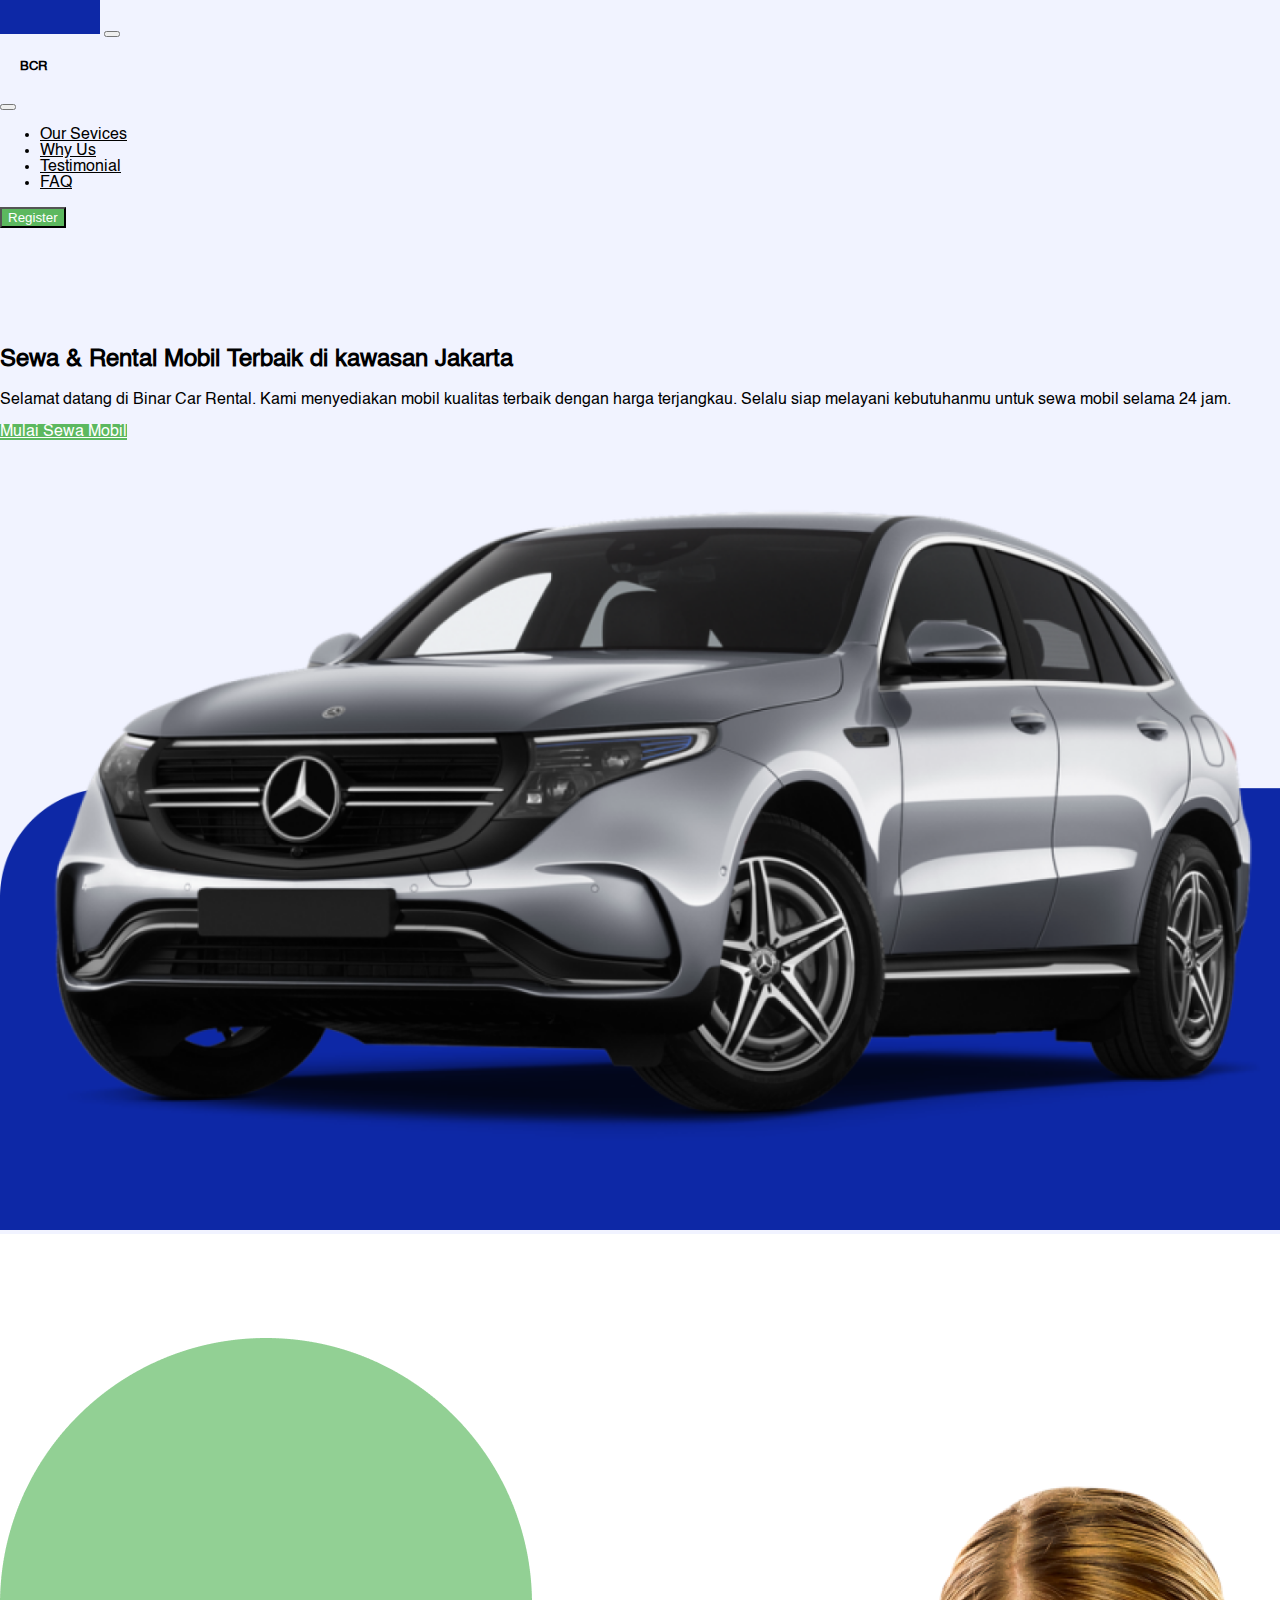
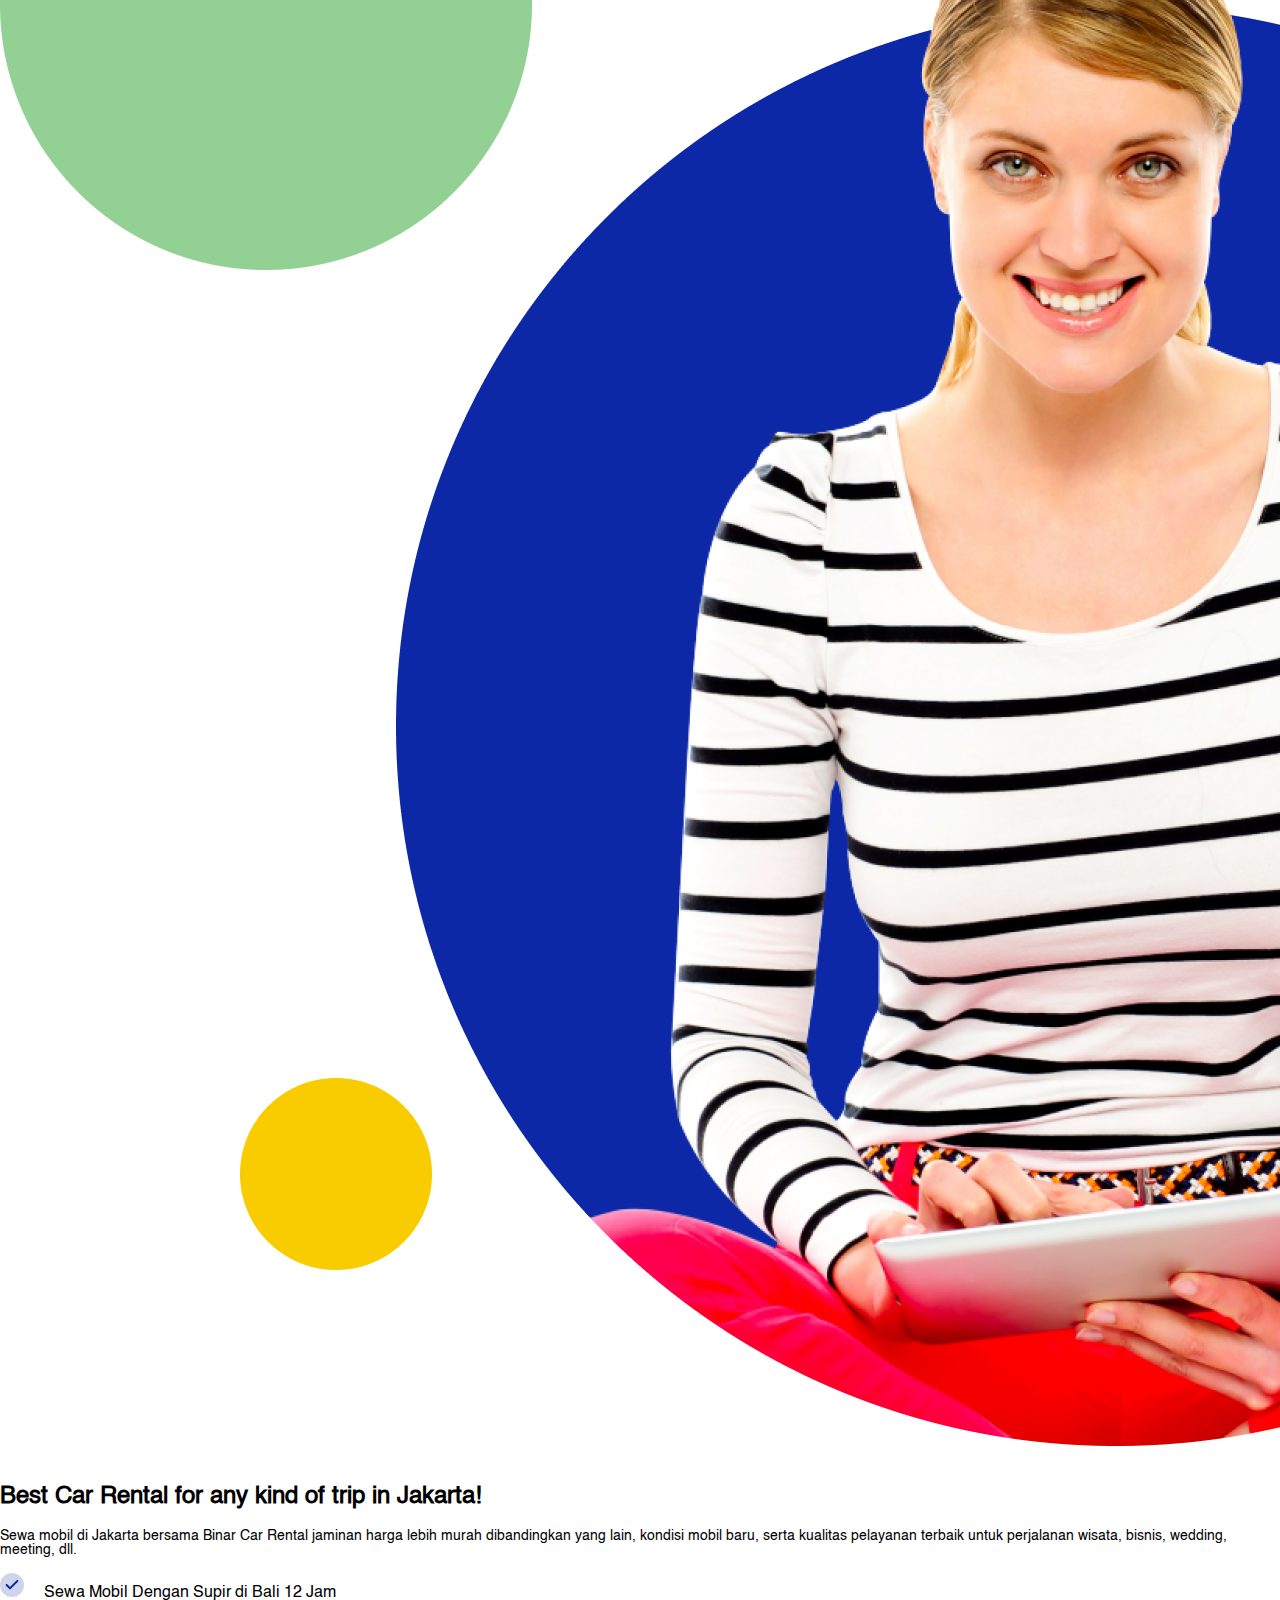
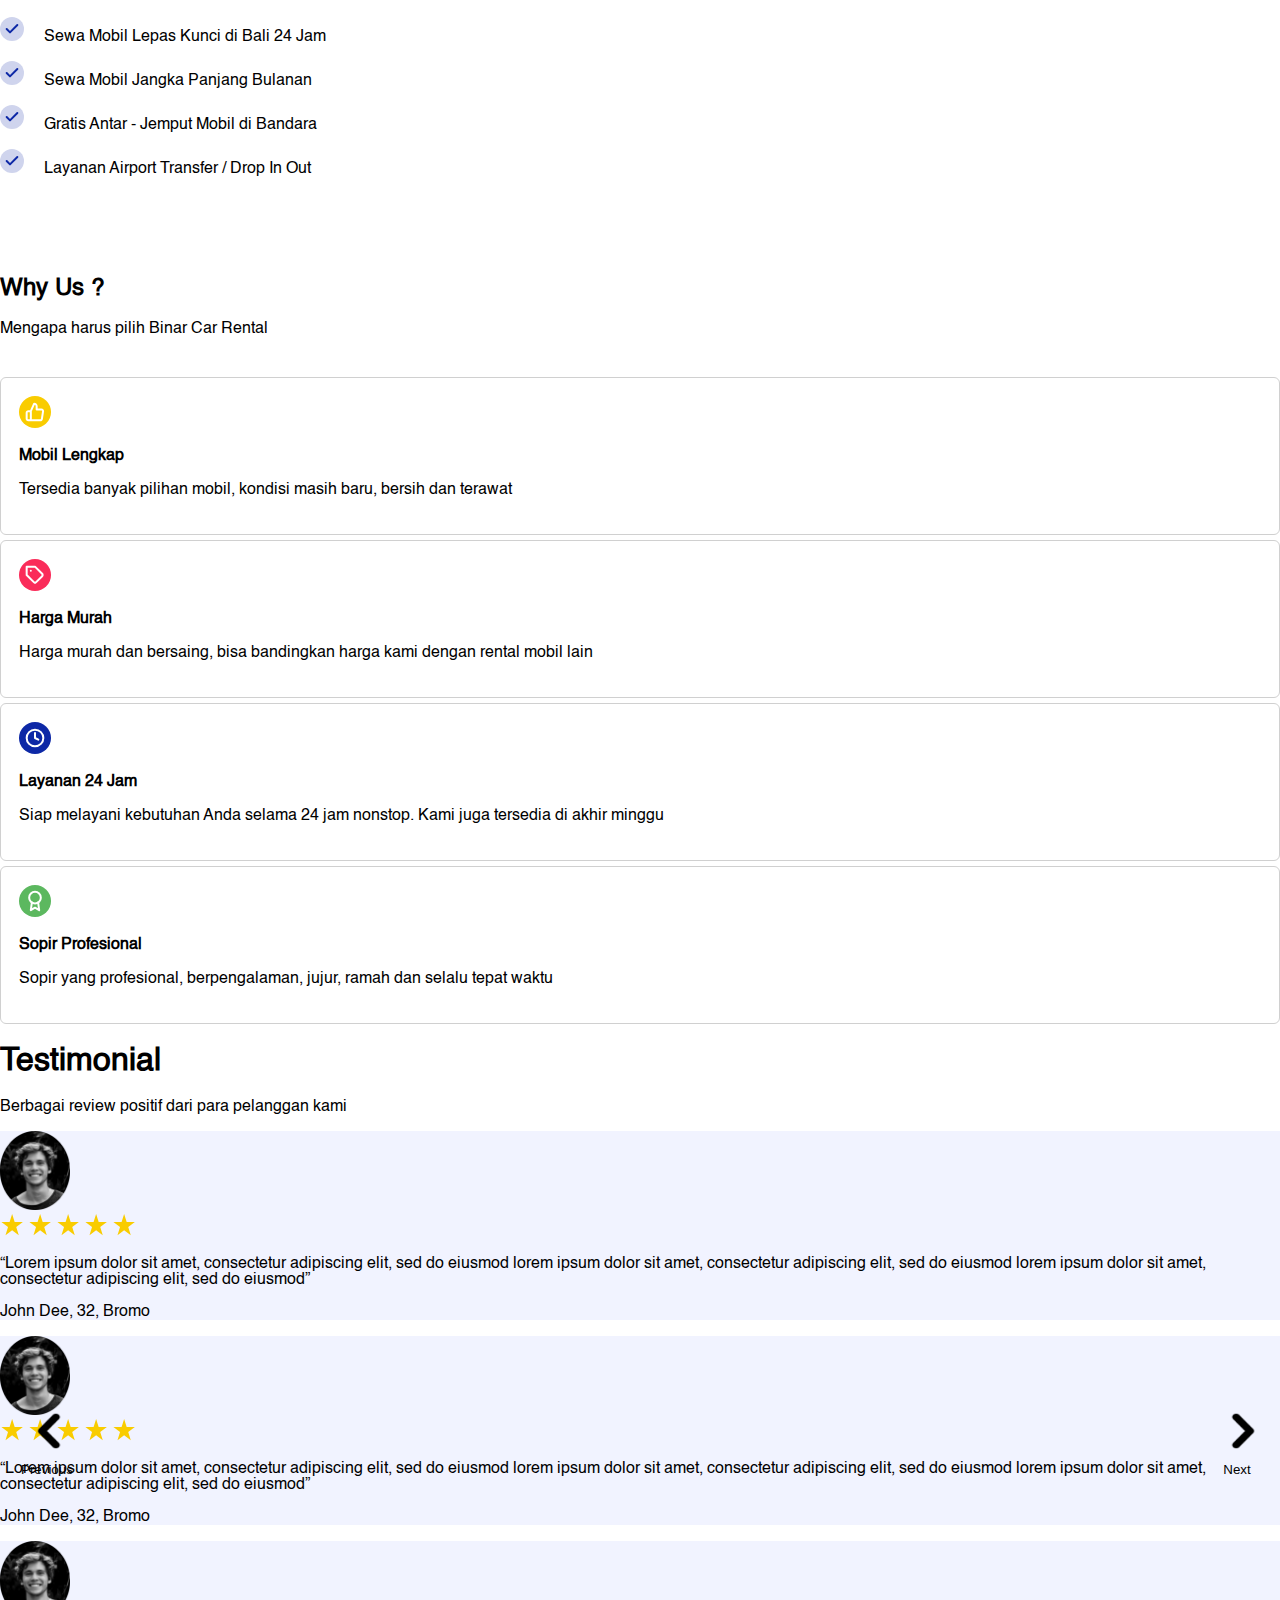
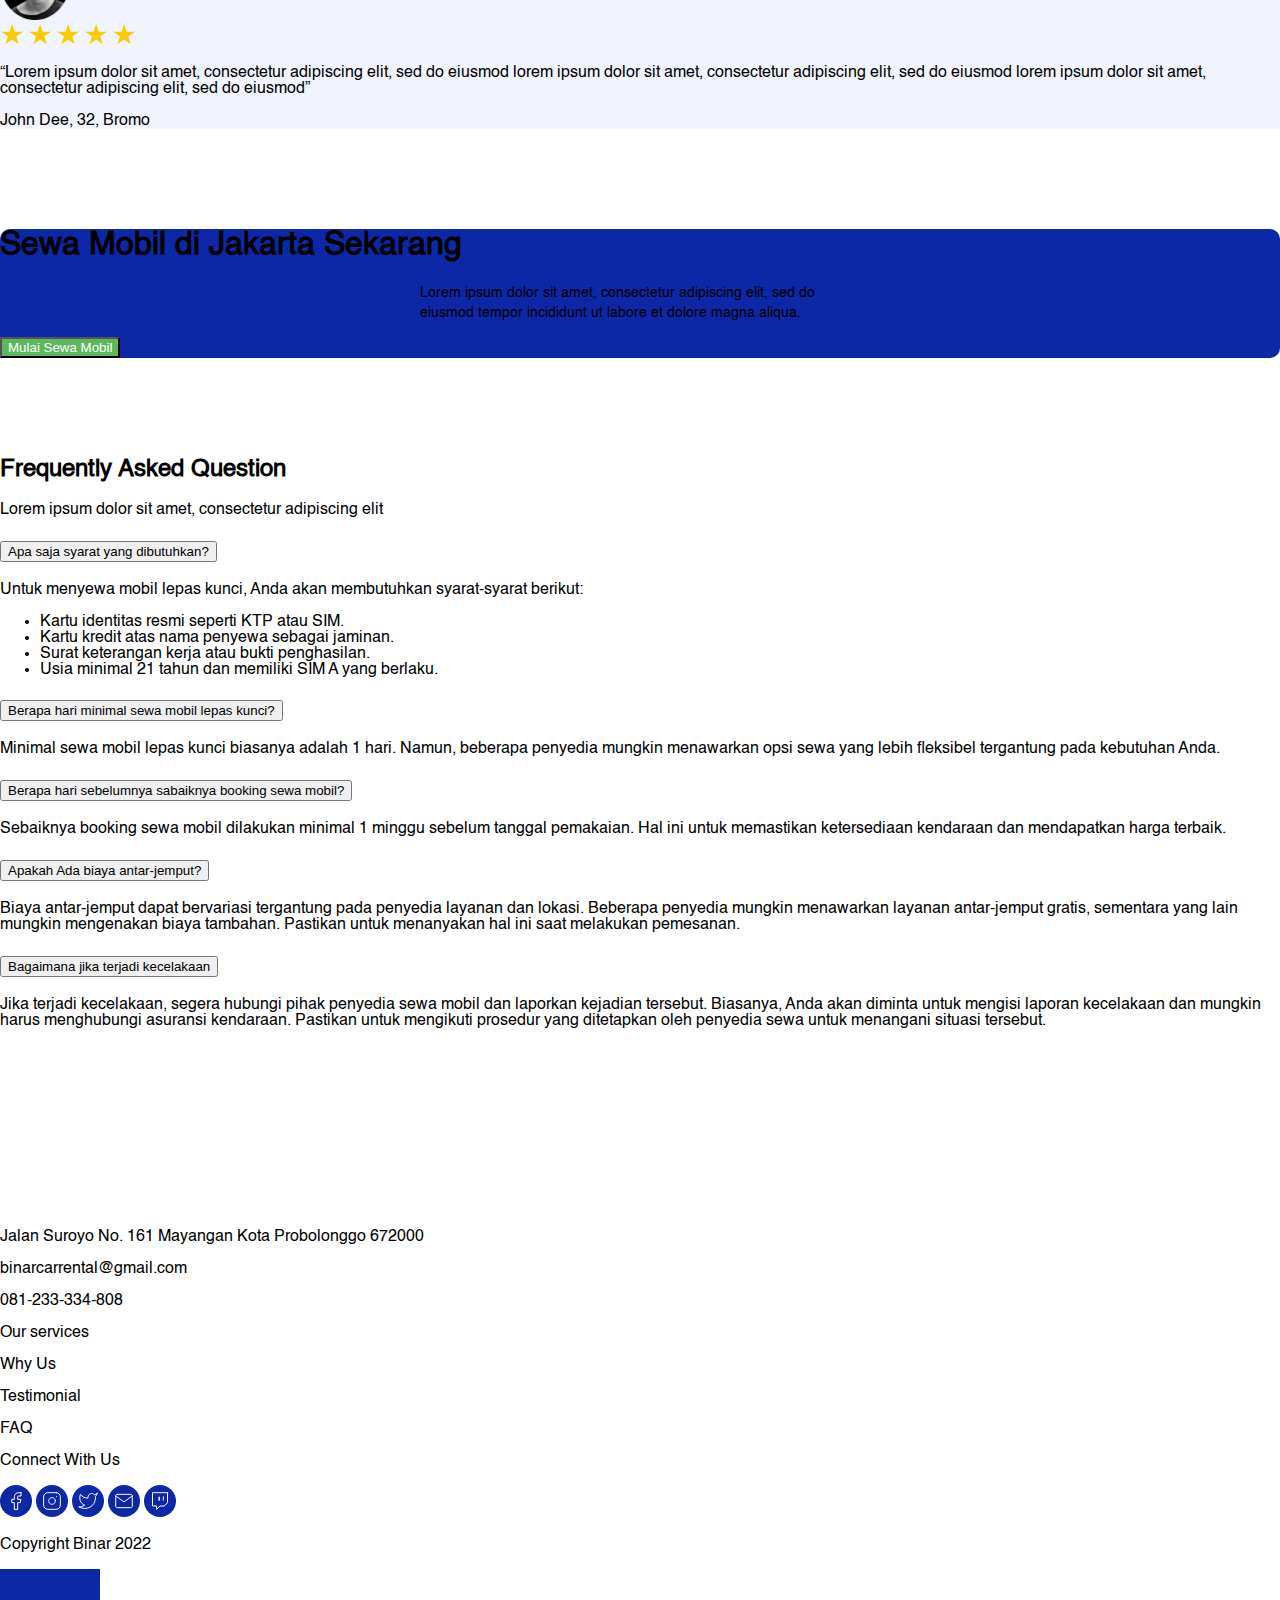
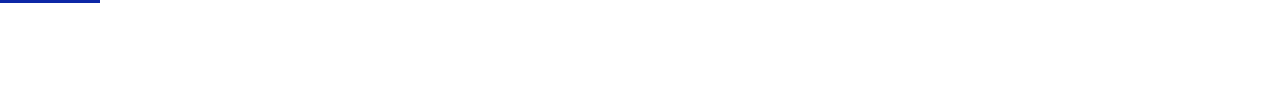
<file: public/index.html>
<!DOCTYPE html>
<html lang="en">
  <head>
    <meta charset="UTF-8" />
    <meta http-equiv="X-UA-Compatible" content="IE=edge" />
    <meta name="viewport" content="width=device-width, initial-scale=1.0" />
    <title>BCR - Binar Car Rental</title>
    <link
      href="https://cdn.jsdelivr.net/npm/bootstrap@5.3.0-alpha1/dist/css/bootstrap.min.css"
      rel="stylesheet"
      integrity="sha384-GLhlTQ8iRABdZLl6O3oVMWSktQOp6b7In1Zl3/Jr59b6EGGoI1aFkw7cmDA6j6gD"
      crossorigin="anonymous"
    />
    <link rel="stylesheet" href="css/style.css" />
  </head>

  <body>
    <main>
      <!-- Heading Section -->
      <nav class="navbar navbar-expand-lg bg-transparent">
        <div class="container">
          <a href="index.html"
            ><img
              class="navbar-brand"
              src="images/logo.png"
              alt=""
              style="width: 100px; height: 34px"
          /></a>
          <button
            class="btn btn-white navbar-toggler"
            type="button"
            data-bs-toggle="offcanvas"
            data-bs-target="#offcanvasRight"
            aria-controls="offcanvasRight"
          >
            <span class="navbar-toggler-icon"></span>
          </button>
          <div
            class="offcanvas offcanvas-end"
            tabindex="-1"
            id="offcanvasRight"
            aria-labelledby="offcanvasRightLabel"
          >
            <div class="offcanvas-header">
              <h5
                class="offcanvas-title fw-bold"
                style="margin-left: 20px"
                id="offcanvasRightLabel"
              >
                BCR
              </h5>
              <button
                type="button"
                class="btn-close"
                data-bs-dismiss="offcanvas"
                aria-label="Close"
              ></button>
            </div>
            <div class="offcanvas-body justify-content-end">
              <ul class="navbar-nav mr-2 mb-lg-0">
                <li class="nav-item mx-3 my-1">
                  <a class="nav-link" href="#ourservices">Our Sevices</a>
                </li>
                <li class="nav-item mx-3 my-1">
                  <a class="nav-link ml" href="#whyus">Why Us</a>
                </li>
                <li class="nav-item mx-3 my-1">
                  <a class="nav-link" href="#testimonial">Testimonial</a>
                </li>
                <li class="nav-item mx-3 my-1">
                  <a class="nav-link" href="#faq">FAQ</a>
                </li>
              </ul>
              <button class="btn btn-register mx-3 my-1">Register</button>
            </div>
          </div>
        </div>
      </nav>
      <!-- Main Section -->
      <section class="mobil">
        <div class="container-xxl">
          <div class="row">
            <div
              class="col-lg-5 mx-lg-5 col-xl-5 col-xxl-5 mx-md-0"
              style="padding-top: 100px"
            >
              <h2 class="fw-bold" style="padding-right: 10px">
                Sewa & Rental Mobil Terbaik di kawasan Jakarta
              </h2>
              <p style="padding-right: 40px">
                Selamat datang di Binar Car Rental. Kami menyediakan mobil
                kualitas terbaik dengan harga terjangkau. Selalu siap melayani
                kebutuhanmu untuk sewa mobil selama 24 jam.
              </p>
              <a href="/cars" class="btn btn-main">Mulai Sewa Mobil</a>
            </div>
            <div
              class="col-lg-5 col-xl-6 col-xxl-6 mt-lg-3"
              style="padding-top: 50px"
            >
              <img class="" width="100%" src="images/img_car.png" alt="" />
            </div>
          </div>
        </div>
      </section>
    </main>

    <!-- Our Service Section -->
    <section class="content" id="ourservice">
      <div class="container">
        <div class="row">
          <div class="col-lg-6">
            <img
              class="d-block mx-lg-auto img-fluid w-100"
              src="images/img_service.png"
              alt=""
            />
          </div>
          <div class="col-lg-6" style="padding-top: 15px">
            <h2 class="fw-bold fs-4" style="padding-right: 200px">
              Best Car Rental for any kind of trip in Jakarta!
            </h2>
            <p style="font-size: 14px; padding-right: 30px">
              Sewa mobil di Jakarta bersama Binar Car Rental jaminan harga lebih
              murah dibandingkan yang lain, kondisi mobil baru, serta kualitas
              pelayanan terbaik untuk perjalanan wisata, bisnis, wedding,
              meeting, dll.
            </p>
            <div class="list-check">
              <p>
                <img
                  src="images/Group_53.svg"
                  style="margin-right: 16px"
                  alt=" "
                />
                Sewa Mobil Dengan Supir di Bali 12 Jam
              </p>
            </div>
            <div class="list-check">
              <p>
                <img
                  src="images/Group_53.svg"
                  style="margin-right: 16px"
                  alt=" "
                />
                Sewa Mobil Lepas Kunci di Bali 24 Jam
              </p>
            </div>
            <div class="list-check">
              <p>
                <img
                  src="images/Group_53.svg"
                  style="margin-right: 16px"
                  alt=" "
                />
                Sewa Mobil Jangka Panjang Bulanan
              </p>
            </div>
            <div class="list-check">
              <p>
                <img
                  src="images/Group_53.svg"
                  style="margin-right: 16px"
                  alt=" "
                />
                Gratis Antar - Jemput Mobil di Bandara
              </p>
            </div>
            <div class="list-check">
              <p>
                <img
                  src="images/Group_53.svg"
                  style="margin-right: 16px"
                  alt=" "
                />
                Layanan Airport Transfer / Drop In Out
              </p>
            </div>
          </div>
        </div>
      </div>
    </section>

    <!-- Why Us Section -->
    <section class="why" id="whyus">
      <div class="container">
        <div class="row">
          <h2 class="fw-bold">Why Us ?</h2>
          <p style="margin-top: 16px">Mengapa harus pilih Binar Car Rental</p>
        </div>
        <div class="row" style="margin-top: 40px">
          <div class="col-lg-3">
            <div class="card-why">
              <img src="images/icon_complete.svg " alt=" " />
              <h2 style="font-size: 16px; margin-top: 16px">Mobil Lengkap</h2>
              <p style="line-height: 20px">
                Tersedia banyak pilihan mobil, kondisi masih baru, bersih dan
                terawat
              </p>
            </div>
          </div>
          <div class="col-lg-3">
            <div class="card-why">
              <img src="images/icon_price.svg " alt=" " />
              <h2 style="font-size: 16px; margin-top: 16px">Harga Murah</h2>
              <p class="fs-6" style="line-height: 20px">
                Harga murah dan bersaing, bisa bandingkan harga kami dengan
                rental mobil lain
              </p>
            </div>
          </div>
          <div class="col-lg-3">
            <div class="card-why">
              <img src="images/icon_24hrs.svg " alt=" " />
              <h2 style="font-size: 16px; margin-top: 16px">Layanan 24 Jam</h2>
              <p style="line-height: 20px">
                Siap melayani kebutuhan Anda selama 24 jam nonstop. Kami juga
                tersedia di akhir minggu
              </p>
            </div>
          </div>
          <div class="col-lg-3">
            <div class="card-why">
              <img src="images/icon_professional.svg " alt=" " />
              <h2 style="font-size: 16px; margin-top: 16px">
                Sopir Profesional
              </h2>
              <p style="line-height: 20px">
                Sopir yang profesional, berpengalaman, jujur, ramah dan selalu
                tepat waktu
              </p>
            </div>
          </div>
        </div>
      </div>
    </section>

    <!-- Testimonial Section Carousel -->
    <section class="container" id="testimonial">
      <div>
        <div class="col-12 text-center py-5 mt-5">
          <h1 class="fs-1 fw-bold text-body-emphasis lh-1 mb-4">Testimonial</h1>
          <p class="fs-6 text-black fw-normal">
            Berbagai review positif dari para pelanggan kami
          </p>
        </div>
        <div id="carouselExample" class="carousel slide">
          <div class="carousel-inner">
            <div class="carousel-item active">
              <div class="testimonial-section py-5 rounded-4 col-12 mx-auto">
                <div
                  class="testimonial-inner-controls row d-flex align-items-center justify-content-center"
                >
                  <div class="col-md-12 col-lg-1 text-center mb-3 mb-lg-0">
                    <div class="testimonial-profile">
                      <div class="profile-image mx-auto">
                        <img
                          src="./images/img_photo.png"
                          alt="User Photo"
                          class="img-fluid"
                          style="max-width: 70px"
                        />
                      </div>
                    </div>
                  </div>
                  <div class="col-md-12 col-lg-6">
                    <div class="testimonial-content px-4">
                      <div class="d-flex mb-3">
                        <img
                          class="rating-stars"
                          src="./images/star.svg"
                          alt="Rating Stars"
                          width="24px"
                        />
                        <img
                          class="rating-stars"
                          src="./images/star.svg"
                          alt="Rating Stars"
                          width="24px"
                        />
                        <img
                          class="rating-stars"
                          src="./images/star.svg"
                          alt="Rating Stars"
                          width="24px"
                        />
                        <img
                          class="rating-stars"
                          src="./images/star.svg"
                          alt="Rating Stars"
                          width="24px"
                        />
                        <img
                          class="rating-stars"
                          src="./images/star.svg"
                          alt="Rating Stars"
                          width="24px"
                        />
                      </div>
                      <p>
                        “Lorem ipsum dolor sit amet, consectetur adipiscing
                        elit, sed do eiusmod lorem ipsum dolor sit amet,
                        consectetur adipiscing elit, sed do eiusmod lorem ipsum
                        dolor sit amet, consectetur adipiscing elit, sed do
                        eiusmod”
                      </p>
                      <p class="user-bio fw-semibold">John Dee, 32, Bromo</p>
                    </div>
                  </div>
                </div>
              </div>
            </div>
            <div class="carousel-item">
              <div class="testimonial-section py-5 rounded-4 col-12 mx-auto">
                <div
                  class="row d-flex align-items-center justify-content-center"
                >
                  <div class="col-md-12 col-lg-1 text-center mb-3 mb-lg-0">
                    <div class="testimonial-profile">
                      <div class="profile-image mx-auto">
                        <img
                          src="./images/img_photo.png"
                          alt="User Photo"
                          class="img-fluid"
                          style="max-width: 70px"
                        />
                      </div>
                    </div>
                  </div>
                  <div class="col-md-12 col-lg-6">
                    <div class="testimonial-content px-4">
                      <div class="d-flex mb-3">
                        <img
                          class="rating-stars"
                          src="./images/star.svg"
                          alt="Rating Stars"
                          width="24px"
                        />
                        <img
                          class="rating-stars"
                          src="./images/star.svg"
                          alt="Rating Stars"
                          width="24px"
                        />
                        <img
                          class="rating-stars"
                          src="./images/star.svg"
                          alt="Rating Stars"
                          width="24px"
                        />
                        <img
                          class="rating-stars"
                          src="./images/star.svg"
                          alt="Rating Stars"
                          width="24px"
                        />
                        <img
                          class="rating-stars"
                          src="./images/star.svg"
                          alt="Rating Stars"
                          width="24px"
                        />
                      </div>
                      <p>
                        “Lorem ipsum dolor sit amet, consectetur adipiscing
                        elit, sed do eiusmod lorem ipsum dolor sit amet,
                        consectetur adipiscing elit, sed do eiusmod lorem ipsum
                        dolor sit amet, consectetur adipiscing elit, sed do
                        eiusmod”
                      </p>
                      <p class="user-bio fw-semibold">John Dee, 32, Bromo</p>
                    </div>
                  </div>
                </div>
              </div>
            </div>
            <div class="carousel-item">
              <div class="testimonial-section py-5 rounded-4 col-12 mx-auto">
                <div
                  class="row d-flex align-items-center justify-content-center"
                >
                  <div class="col-md-12 col-lg-1 text-center mb-3 mb-lg-0">
                    <div class="testimonial-profile">
                      <div class="profile-image mx-auto">
                        <img
                          src="./images/img_photo.png"
                          alt="User Photo"
                          class="img-fluid"
                          style="max-width: 70px"
                        />
                      </div>
                    </div>
                  </div>
                  <div class="col-md-12 col-lg-6">
                    <div class="testimonial-content px-4">
                      <div class="d-flex mb-3">
                        <img
                          class="rating-stars"
                          src="./images/star.svg"
                          alt="Rating Stars"
                          width="24px"
                        />
                        <img
                          class="rating-stars"
                          src="./images/star.svg"
                          alt="Rating Stars"
                          width="24px"
                        />
                        <img
                          class="rating-stars"
                          src="./images/star.svg"
                          alt="Rating Stars"
                          width="24px"
                        />
                        <img
                          class="rating-stars"
                          src="./images/star.svg"
                          alt="Rating Stars"
                          width="24px"
                        />
                        <img
                          class="rating-stars"
                          src="./images/star.svg"
                          alt="Rating Stars"
                          width="24px"
                        />
                      </div>
                      <p>
                        “Lorem ipsum dolor sit amet, consectetur adipiscing
                        elit, sed do eiusmod lorem ipsum dolor sit amet,
                        consectetur adipiscing elit, sed do eiusmod lorem ipsum
                        dolor sit amet, consectetur adipiscing elit, sed do
                        eiusmod”
                      </p>
                      <p class="user-bio fw-semibold">John Dee, 32, Bromo</p>
                    </div>
                  </div>
                </div>
              </div>
            </div>
          </div>

          <!-- Carousel Control -->
          <div class="carousel-controls">
            <button
              class="carousel-control-prev"
              type="button"
              data-bs-target="#carouselExample"
              data-bs-slide="prev"
            >
              <img
                src="./images/fi_chevron-left.png"
                alt="Previous"
                class="carousel-control-prev-icon"
                aria-hidden="true"
              />
              <span class="visually-hidden">Previous</span>
            </button>

            <button
              class="carousel-control-next"
              type="button"
              data-bs-target="#carouselExample"
              data-bs-slide="next"
            >
              <img
                src="./images/fi_chevron-right.png"
                alt="Next"
                class="carousel-control-next-icon"
                aria-hidden="true"
              />
              <span class="visually-hidden">Next</span>
            </button>
          </div>
        </div>
      </div>
    </section>

    <!-- Sewa Mobil -->

    <section class="sewa">
      <div class="container">
        <div class="row">
          <div class="col-lg-12 text-lg-center text-center py-5">
            <h1 class="text-white fw-bold">Sewa Mobil di Jakarta Sekarang</h1>
            <p class="text-white pt-2">
              Lorem ipsum dolor sit amet, consectetur adipiscing elit, sed do
              eiusmod tempor incididunt ut labore et dolore magna aliqua.
            </p>
            <button class="btn btn-main mt-4">Mulai Sewa Mobil</button>
          </div>
        </div>
      </div>
    </section>

    <!-- Frequently Asked Question -->
    <section class="faq" id="faq">
      <div class="container">
        <div class="row">
          <div class="col-lg-5 title-faq">
            <h2 class="fw-bold">Frequently Asked Question</h2>
            <p>Lorem ipsum dolor sit amet, consectetur adipiscing elit</p>
          </div>
          <div class="col-lg-7">
            <div class="accordion" id="accordionExample">
              <div class="accordion-item">
                <h2 class="accordion-header" id="headingOne">
                  <button
                    class="accordion-button"
                    type="button"
                    data-bs-toggle="collapse"
                    data-bs-target="#collapseOne"
                    aria-expanded="true"
                    aria-controls="collapseOne"
                  >
                    Apa saja syarat yang dibutuhkan?
                  </button>
                </h2>
                <div
                  id="collapseOne"
                  class="accordion-collapse collapse show"
                  aria-labelledby="headingOne"
                  data-bs-parent="#accordionExample"
                >
                  <div class="accordion-body">
                    Untuk menyewa mobil lepas kunci, Anda akan membutuhkan
                    syarat-syarat berikut:
                    <ul>
                      <li>Kartu identitas resmi seperti KTP atau SIM.</li>
                      <li>Kartu kredit atas nama penyewa sebagai jaminan.</li>
                      <li>Surat keterangan kerja atau bukti penghasilan.</li>
                      <li>
                        Usia minimal 21 tahun dan memiliki SIM A yang berlaku.
                      </li>
                    </ul>
                  </div>
                </div>
              </div>
              <div class="accordion-item mt-3">
                <h2 class="accordion-header" id="headingTwo">
                  <button
                    class="accordion-button collapsed"
                    type="button"
                    data-bs-toggle="collapse"
                    data-bs-target="#collapseTwo"
                    aria-expanded="false"
                    aria-controls="collapseTwo"
                  >
                    Berapa hari minimal sewa mobil lepas kunci?
                  </button>
                </h2>
                <div
                  id="collapseTwo"
                  class="accordion-collapse collapse"
                  aria-labelledby="headingTwo"
                  data-bs-parent="#accordionExample"
                >
                  <div class="accordion-body">
                    Minimal sewa mobil lepas kunci biasanya adalah 1 hari.
                    Namun, beberapa penyedia mungkin menawarkan opsi sewa yang
                    lebih fleksibel tergantung pada kebutuhan Anda.
                  </div>
                </div>
              </div>
              <div class="accordion-item mt-3">
                <h2 class="accordion-header" id="headingThree">
                  <button
                    class="accordion-button collapsed"
                    type="button"
                    data-bs-toggle="collapse"
                    data-bs-target="#collapseThree"
                    aria-expanded="false"
                    aria-controls="collapseThree"
                  >
                    Berapa hari sebelumnya sabaiknya booking sewa mobil?
                  </button>
                </h2>
                <div
                  id="collapseThree"
                  class="accordion-collapse collapse"
                  aria-labelledby="headingThree"
                  data-bs-parent="#accordionExample"
                >
                  <div class="accordion-body">
                    Sebaiknya booking sewa mobil dilakukan minimal 1 minggu
                    sebelum tanggal pemakaian. Hal ini untuk memastikan
                    ketersediaan kendaraan dan mendapatkan harga terbaik.
                  </div>
                </div>
              </div>
              <div class="accordion-item mt-3">
                <h2 class="accordion-header" id="headingThree">
                  <button
                    class="accordion-button collapsed"
                    type="button"
                    data-bs-toggle="collapse"
                    data-bs-target="#collapseFour"
                    aria-expanded="false"
                    aria-controls="collapseFour"
                  >
                    Apakah Ada biaya antar-jemput?
                  </button>
                </h2>
                <div
                  id="collapseFour"
                  class="accordion-collapse collapse"
                  aria-labelledby="headingFour"
                  data-bs-parent="#accordionExample"
                >
                  <div class="accordion-body">
                    Biaya antar-jemput dapat bervariasi tergantung pada penyedia
                    layanan dan lokasi. Beberapa penyedia mungkin menawarkan
                    layanan antar-jemput gratis, sementara yang lain mungkin
                    mengenakan biaya tambahan. Pastikan untuk menanyakan hal ini
                    saat melakukan pemesanan.
                  </div>
                </div>
              </div>
              <div class="accordion-item mt-3">
                <h2 class="accordion-header" id="headingFive">
                  <button
                    class="accordion-button collapsed"
                    type="button"
                    data-bs-toggle="collapse"
                    data-bs-target="#collapseFive"
                    aria-expanded="false"
                    aria-controls="collapseFive"
                  >
                    Bagaimana jika terjadi kecelakaan
                  </button>
                </h2>
                <div
                  id="collapseFive"
                  class="accordion-collapse collapse"
                  aria-labelledby="headingFive"
                  data-bs-parent="#accordionExample"
                >
                  <div class="accordion-body">
                    Jika terjadi kecelakaan, segera hubungi pihak penyedia sewa
                    mobil dan laporkan kejadian tersebut. Biasanya, Anda akan
                    diminta untuk mengisi laporan kecelakaan dan mungkin harus
                    menghubungi asuransi kendaraan. Pastikan untuk mengikuti
                    prosedur yang ditetapkan oleh penyedia sewa untuk menangani
                    situasi tersebut.
                  </div>
                </div>
              </div>
            </div>
          </div>
        </div>
      </div>
    </section>

    <!-- Footer -->
    <footer>
      <div class="container">
        <div class="row">
          <div class="col-md-3 mx-auto">
            <p class="fw-light">
              Jalan Suroyo No. 161 Mayangan Kota Probolonggo 672000
            </p>
            <p class="fw-light">binarcarrental@gmail.com</p>
            <p>081-233-334-808</p>
          </div>
          <div class="col-md-3 mx-auto">
            <p>Our services</p>
            <p>Why Us</p>
            <p>Testimonial</p>
            <p>FAQ</p>
          </div>
          <div class="col-md-3 mx-auto">
            <p class="fw-light">Connect With Us</p>
            <p>
              <img class="mx-1" src="images/icon_facebook.svg" alt="" />
              <img class="mx-1" src="images/icon_instagram.svg" alt="" />
              <img class="mx-1" src="images/icon_twitter.svg" alt="" />
              <img class="mx-1" src="images/icon_mail.svg" alt="" />
              <img class="mx-1" src="images/icon_twitch.svg" alt="" />
            </p>
          </div>
          <div class="col-md-3 mx-auto">
            <p>Copyright Binar 2022</p>
            <img src="images/logo.png" alt="" width="100px" />
          </div>
        </div>
      </div>
    </footer>
    <!-- Script -->
    <!-- Bootstrap -->
    <script
      src="https://cdn.jsdelivr.net/npm/@popperjs/core@2.11.6/dist/umd/popper.min.js "
      integrity="sha384-oBqDVmMz9ATKxIep9tiCxS/Z9fNfEXiDAYTujMAeBAsjFuCZSmKbSSUnQlmh/jp3 "
      crossorigin="anonymous "
    ></script>
    <script
      src="https://cdn.jsdelivr.net/npm/bootstrap@5.3.0-alpha1/dist/js/bootstrap.min.js "
      integrity="sha384-mQ93GR66B00ZXjt0YO5KlohRA5SY2XofN4zfuZxLkoj1gXtW8ANNCe9d5Y3eG5eD "
      crossorigin="anonymous "
    ></script>
  </body>
</html>
</file>
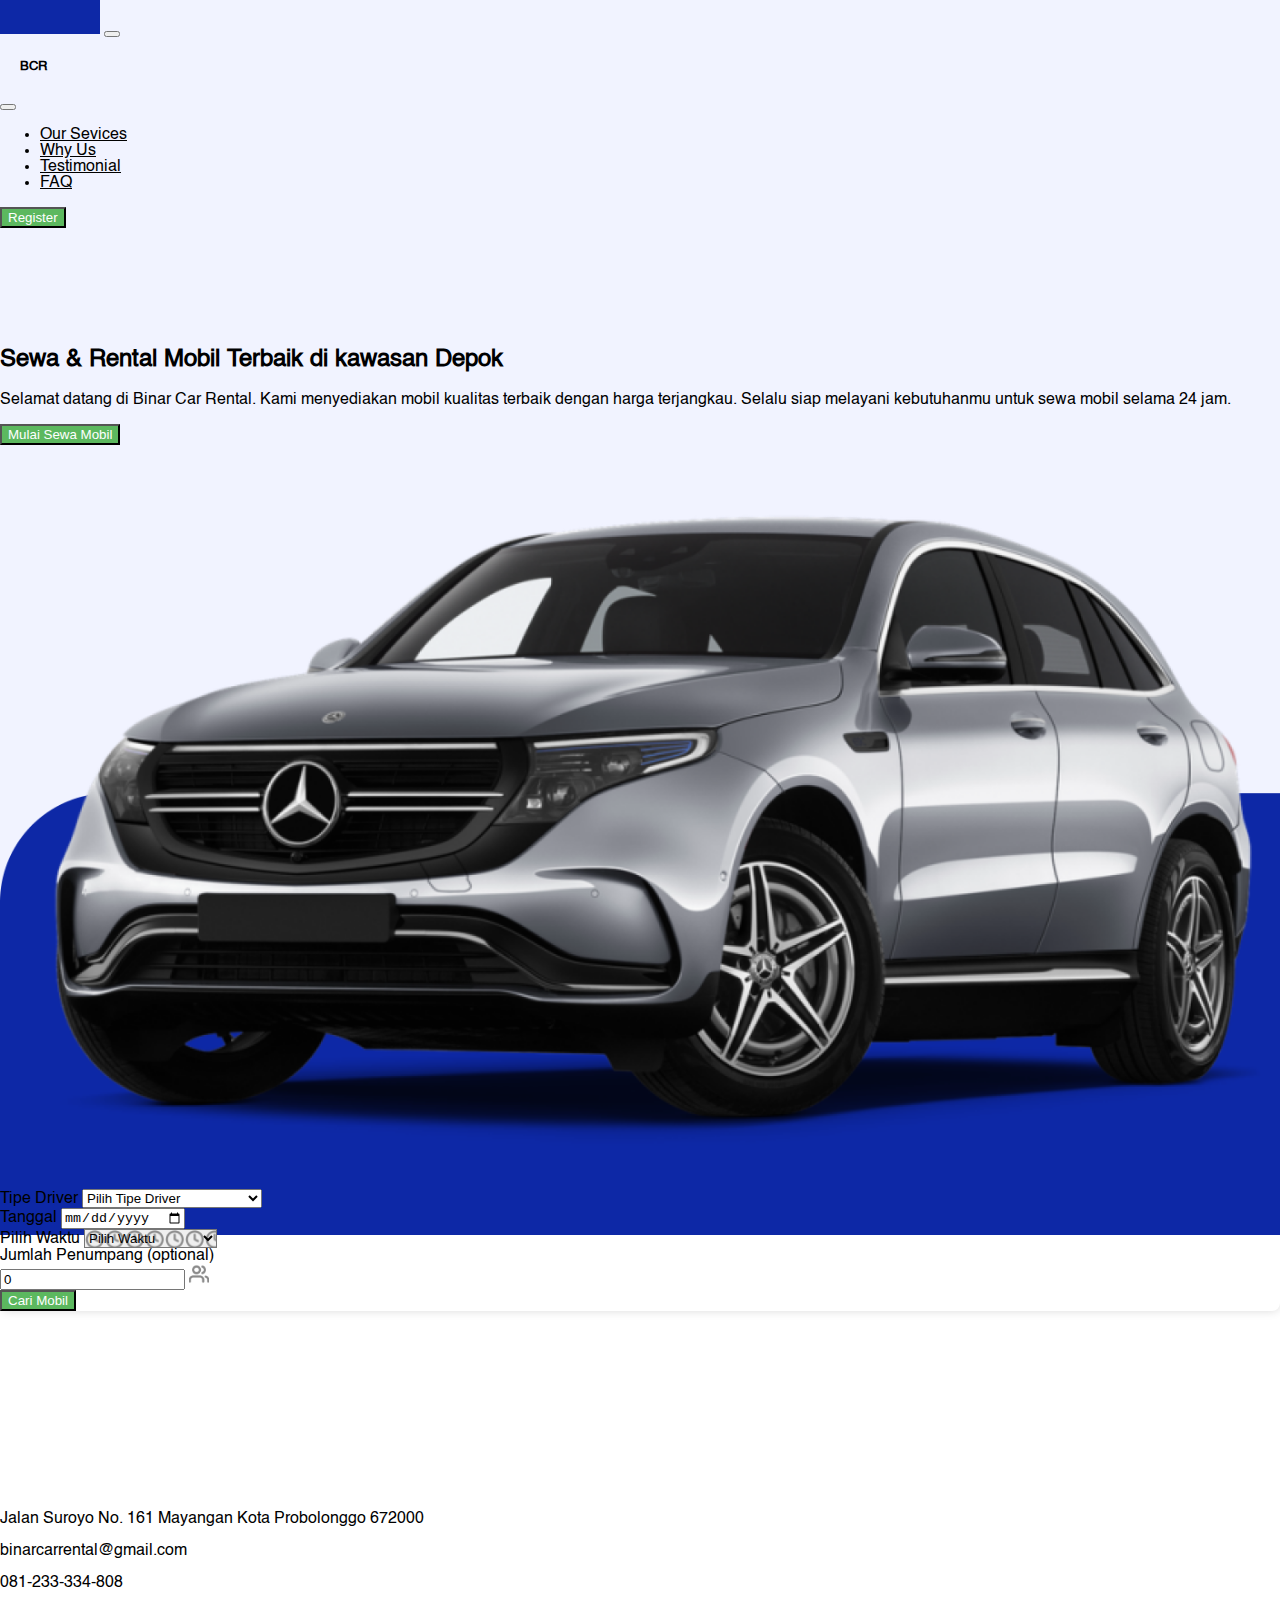
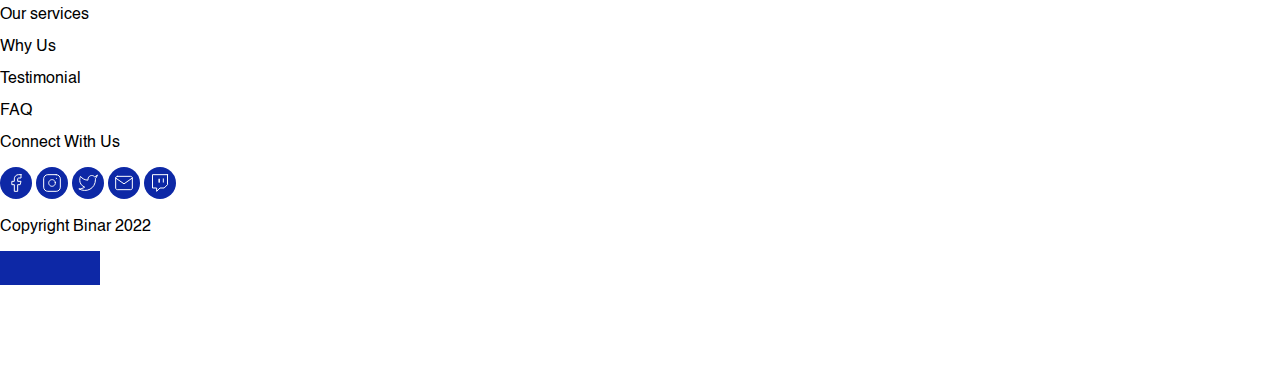
<file: public/rent.find.car.html>
<!DOCTYPE html>
<html lang="en">
  <head>
    <meta charset="UTF-8" />
    <meta http-equiv="X-UA-Compatible" content="IE=edge" />
    <meta name="viewport" content="width=device-width, initial-scale=1.0" />
    <title>BCR - Binar Car Rental Rafly</title>

    <!-- Boostrap -->
    <link
      href="https://cdn.jsdelivr.net/npm/bootstrap@5.3.0-alpha1/dist/css/bootstrap.min.css"
      rel="stylesheet"
      integrity="sha384-GLhlTQ8iRABdZLl6O3oVMWSktQOp6b7In1Zl3/Jr59b6EGGoI1aFkw7cmDA6j6gD"
      crossorigin="anonymous"
    />
    <link rel="stylesheet" href="css/style.css" />
  </head>

  <body>
    <main>
      <!-- Navbar -->
      <nav class="navbar navbar-expand-lg bg-transparent">
        <div class="container">
          <a href="index.html"
            ><img
              class="navbar-brand"
              src="images/logo.png"
              alt=""
              style="width: 100px; height: 34px"
          /></a>
          <button
            class="btn btn-white navbar-toggler"
            type="button"
            data-bs-toggle="offcanvas"
            data-bs-target="#offcanvasRight"
            aria-controls="offcanvasRight"
          >
            <span class="navbar-toggler-icon"></span>
          </button>
          <div
            class="offcanvas offcanvas-end"
            tabindex="-1"
            id="offcanvasRight"
            aria-labelledby="offcanvasRightLabel"
          >
            <div class="offcanvas-header">
              <h5
                class="offcanvas-title fw-bold"
                style="margin-left: 20px"
                id="offcanvasRightLabel"
              >
                BCR
              </h5>
              <button
                type="button"
                class="btn-close"
                data-bs-dismiss="offcanvas"
                aria-label="Close"
              ></button>
            </div>
            <div class="offcanvas-body justify-content-end">
              <ul class="navbar-nav mr-2 mb-lg-0">
                <li class="nav-item mx-3 my-1">
                  <a class="nav-link" href="#ourservices">Our Sevices</a>
                </li>
                <li class="nav-item mx-3 my-1">
                  <a class="nav-link ml" href="#whyus">Why Us</a>
                </li>
                <li class="nav-item mx-3 my-1">
                  <a class="nav-link" href="#testimonial">Testimonial</a>
                </li>
                <li class="nav-item mx-3 my-1">
                  <a class="nav-link" href="#faq">FAQ</a>
                </li>
              </ul>
              <button class="btn btn-register mx-3 my-1">Register</button>
            </div>
          </div>
        </div>
      </nav>
      <!-- Main Section -->
      <section class="mobil">
        <div class="container-xxl">
          <div class="row">
            <div
              class="col-lg-5 mx-lg-5 col-xl-5 col-xxl-5 mx-md-0"
              style="padding-top: 100px"
            >
              <h2 class="fw-bold" style="padding-right: 10px">
                Sewa & Rental Mobil Terbaik di kawasan Depok
              </h2>
              <p style="padding-right: 40px">
                Selamat datang di Binar Car Rental. Kami menyediakan mobil
                kualitas terbaik dengan harga terjangkau. Selalu siap melayani
                kebutuhanmu untuk sewa mobil selama 24 jam.
              </p>
              <button class="btn btn-main">Mulai Sewa Mobil</button>
            </div>
            <div
              class="col-lg-5 col-xl-6 col-xxl-6 mt-lg-3"
              style="padding-top: 50px"
            >
              <img class="" width="100%" src="images/img_car.png" alt="" />
            </div>
          </div>
        </div>
      </section>
    </main>

    <!-- Search -->
    <section class="search">
      <div class="container">
        <div class="row">
          <div class="col-lg-12 col-12">
            <div class="row search_card mx-lg-5 py-3 px-4">
              <div class="col-lg-auto col-xl-2 col-xxl-3 col-md-auto">
                <label>Tipe Driver</label>
                <select
                  class="form-select"
                  aria-label="Default select example"
                  id="tipeDriver"
                >
                  <option value="default" selected>
                    Pilih Tipe Driver &nbsp; &nbsp; &nbsp; &nbsp;
                  </option>
                  <option value="true">Dengan Supir</option>
                  <option value="false">Tanpa Supir (Lepas Kunci)</option>
                </select>
              </div>
              <div class="col-lg-auto col-xl-auto col-md-auto">
                <label>Tanggal</label>
                <input
                  type="date"
                  class="form-control"
                  placeholder="Pilih Tanggal"
                  id="tanggal"
                />
              </div>
              <div class="col-lg-auto col-xl-auto col-md-auto search_time">
                <label>Pilih Waktu</label>
                <select
                  class="form-select"
                  aria-label="Default select example"
                  id="waktuJemput"
                >
                  <option value="false" selected>
                    Pilih Waktu &nbsp; &nbsp; &nbsp; &nbsp; &nbsp; &nbsp;
                  </option>
                  <option value="08:00">08.00 WIB</option>
                  <option value="09:00">09.00 WIB</option>
                  <option value="10:00">10.00 WIB</option>
                  <option value="11:00">11.00 WIB</option>
                  <option value="12:00">12.00 WIB</option>
                </select>
              </div>
              <div class="col-lg-auto col-xl-auto col-md-auto">
                <label class="fw-light">Jumlah Penumpang (optional)</label>
                <div class="input-group">
                  <input
                    type="search"
                    class="form-control border-end-0"
                    placeholder="Jumlah Penumpang"
                    id="jumlahPenumpang"
                    value="0"
                  />
                  <span class="input-group-text bg-white">
                    <img src="images/fi_users.png" width="20px" alt="" />
                  </span>
                </div>
              </div>
              <div class="col-lg-2 col-xl-auto col-md-2 pt-4">
                <button class="btn btn-main" id="load-btn">Cari Mobil</button>
              </div>
            </div>
          </div>
        </div>
      </div>
    </section>

    <section class="cars">
      <div class="container">
        <div class="row justify-content-center">
          <div class="col-lg-11">
            <div class="row" id="cars-container"></div>
          </div>
        </div>
      </div>
    </section>

    <!-- Footer -->
    <footer>
      <div class="container">
        <div class="row">
          <div class="col-md-3 mx-auto">
            <p class="fw-light">
              Jalan Suroyo No. 161 Mayangan Kota Probolonggo 672000
            </p>
            <p class="fw-light">binarcarrental@gmail.com</p>
            <p>081-233-334-808</p>
          </div>
          <div class="col-md-3 mx-auto">
            <p>Our services</p>
            <p>Why Us</p>
            <p>Testimonial</p>
            <p>FAQ</p>
          </div>
          <div class="col-md-3 mx-auto">
            <p class="fw-light">Connect With Us</p>
            <p>
              <img class="mx-1" src="images/icon_facebook.svg" alt="" />
              <img class="mx-1" src="images/icon_instagram.svg" alt="" />
              <img class="mx-1" src="images/icon_twitter.svg" alt="" />
              <img class="mx-1" src="images/icon_mail.svg" alt="" />
              <img class="mx-1" src="images/icon_twitch.svg" alt="" />
            </p>
          </div>
          <div class="col-md-3 mx-auto">
            <p>Copyright Binar 2022</p>
            <img src="images/logo.png" alt="" width="100px" />
          </div>
        </div>
      </div>
    </footer>
    <!-- Script -->
    <script src="https://ajax.googleapis.com/ajax/libs/jquery/1.11.1/jquery.min.js"></script>
    <!-- Bootstrap -->
    <script
      src="https://cdn.jsdelivr.net/npm/@popperjs/core@2.11.6/dist/umd/popper.min.js "
      integrity="sha384-oBqDVmMz9ATKxIep9tiCxS/Z9fNfEXiDAYTujMAeBAsjFuCZSmKbSSUnQlmh/jp3 "
      crossorigin="anonymous "
    ></script>
    <script
      src="https://cdn.jsdelivr.net/npm/bootstrap@5.3.0-alpha1/dist/js/bootstrap.min.js "
      integrity="sha384-mQ93GR66B00ZXjt0YO5KlohRA5SY2XofN4zfuZxLkoj1gXtW8ANNCe9d5Y3eG5eD "
      crossorigin="anonymous "
    ></script>

    <!-- Javascript -->
    <script type="text/javascript" src="scripts/binar.js"></script>
    <script type="text/javascript" src="scripts/app.example.js"></script>
    <script type="text/javascript" src="scripts/car.example.js"></script>
    <script type="text/javascript" src="scripts/main.example.js"></script>
  </body>
</html>
</file>
<file: public/css/style.css>
@font-face {
  font-family: "Helvetica";
  src: url("../font/Helvetica.ttf");
}

body {
  font-family: "Helvetica", "Arial", sans-serif;
}

main {
  background-color: #f1f3ff;
  min-height: 500px;
}

.navbar .btn-register {
  background-color: #5cb85f;
  color: #ffff;
  border-radius: 0;
}

.navbar .btn-register:hover {
  background-color: white;
  color: #232323;
}

.btn-main {
  background-color: #5cb85f;
  color: #ffff;
  border-radius: 0;
}

a .btn .btn-main {
  background-color: #5cb85f;
  color: #ffff;
  border-radius: 0;
}

.btn-main:hover {
  color: #5cb85f;
  background-color: #ffffff;
  border: 1px solid #5cb85f;
}

.content {
  margin-top: 100px;
}

.why {
  margin-top: 100px;
}

.why .card-why {
  -webkit-box-sizing: border-box;
  box-sizing: border-box;
  border-radius: 6px;
  border: 1px solid #d0d0d0;
  padding: 18px;
  gap: 16px;
  margin: 5px 0;
}

.bagiancarousel .item {
  max-width: 619px;
}

.bagiancarousel .item .card {
  background-color: #f1f3ff;
}

.bagiancarousel .item .card .gambarorang {
  width: 120px !important;
  -webkit-box-align: center;
  -ms-flex-align: center;
  align-items: center;
}

.bagiancarousel .item .card .card-body {
  text-align: left;
}

.sewa {
  margin-top: 100px;
}

.sewa .container {
  background-color: #0d28a6;
  border-radius: 10px;
}

.sewa .container p {
  line-height: 20px;
  padding: 0 420px;
  font-size: 14px;
}

.faq {
  margin-top: 100px;
}

.faq .title-faq {
  text-align: left;
}

footer {
  margin-top: 200px;
  margin-bottom: 100px;
}

.search {
  margin-top: -50px;
}

.search .search_card {
  background: #ffffff;
  -webkit-box-shadow: 0px 0px 10px rgba(0, 0, 0, 0.15);
  box-shadow: 0px 0px 10px rgba(0, 0, 0, 0.15);
  border-radius: 8px;
}

.search .search_card .search_time .form-select {
  background-image: url("../images/fi_clock.png");
  background-size: 20px auto;
}

.search .search_card .form-select:hover {
  border: 1px solid #5cb85f;
  border-radius: 2px;
}

.search .search_card .form-select option:hover,
.search .search_card .form-select option:checked {
  background: #c9e7ca;
  color: #5cb85f;
}

.cars {
  margin-top: 30px;
}

.cars .card {
  width: 340px;
  -webkit-box-shadow: 0px 0px 4px rgba(0, 0, 0, 0.15);
  box-shadow: 0px 0px 4px rgba(0, 0, 0, 0.15);
  border-radius: 8px;
}

.cars .card .card-img-top {
  width: 320px;
  height: 180px;
  -o-object-fit: cover;
  object-fit: cover;
}

.cars .card .cars__p {
  font-size: 14px;
  line-height: 20px;
  height: 100px;
}

@media (max-width: 1199px) {
  .sewa {
    margin-top: 100px;
  }
  .sewa .container {
    background-color: #0d28a6;
    border-radius: 10px;
  }
  .sewa .container p {
    line-height: 20px;
    padding: 0 200px;
    font-size: 14px;
  }
  .cars .card {
    width: 280px;
    -webkit-box-shadow: 0px 0px 4px rgba(0, 0, 0, 0.15);
    box-shadow: 0px 0px 4px rgba(0, 0, 0, 0.15);
  }
  .cars .card .card-img-top {
    width: 260px;
  }
}

@media (max-width: 992px) {
  .sewa .container h1 {
    padding: 0 70px;
  }
  .sewa .container p {
    padding: 0 80px;
    font-size: 15px;
  }
  .faq .title-faq {
    text-align: center;
  }
  .faq .title-faq h2 {
    font-weight: bold;
    font-size: 30px;
  }
  .faq .title-faq p {
    margin: 30px 0;
  }
  .cars {
    margin-top: 30px;
  }
  .cars .card {
    width: 500px;
    margin-top: 20px;
    -webkit-box-shadow: 0px 0px 4px rgba(0, 0, 0, 0.15);
    box-shadow: 0px 0px 4px rgba(0, 0, 0, 0.15);
    border-radius: 8px;
  }
  .cars .card .card-img-top {
    width: 480px;
    height: 250px;
  }
  .cars .card .cars__p {
    font-size: 14px;
    line-height: 20px;
    height: 50px;
  }
}

body {
  margin: 0;
}

.background-custom {
  background-color: #f1f3ff;
}

.brand-custom {
  background-color: #0d28a6;
  width: 100px;
  height: 34px;
}

.custom-button {
  background-color: #5cb85f;
}
.navbar-nav .nav-link {
  color: black;
}

.list-custom-bullets {
  list-style: none;
  padding: 0;
}

.list-custom-bullets li {
  position: relative;
  margin-bottom: 10px;
  padding-left: 35px;
  font-size: 1rem;
}

.list-custom-bullets li::before {
  content: url(./public/assets/img/icon-check.svg);
  position: absolute;
  left: 0;
  top: 50%;
  transform: translateY(-50%);
  width: 20px;
  height: auto;
  margin-right: 10px;
}

.testimonial-section {
  background-color: #f1f3ff;
}

.carousel-control-prev,
.carousel-control-next {
  width: 56px;
  height: 56px;
  background-color: transparent;
}

.carousel-control-prev-icon,
.carousel-control-next-icon {
  width: 100%;
  height: 100%;
  background-size: 56px 56px;
  background-repeat: no-repeat;
}

.carousel {
  position: relative;
}

.carousel-inner {
  position: relative;
}

.carousel-controls {
  position: absolute;
  top: 50%;
  width: 100%;
  display: flex;
  justify-content: space-between;
  transform: translateY(-50%);
}

.carousel-control-prev,
.carousel-control-next {
  background-color: transparent;
  border: none;
}

.carousel-control-prev-icon,
.carousel-control-next-icon {
  width: 56px;
  height: 56px;
  background-size: 56px 56px;
  background-repeat: no-repeat;
}

.carousel-control-prev {
  margin-left: 15px;
}

.carousel-control-next {
  margin-right: 15px;
}

.carousel-control-prev img,
.carousel-control-next img {
  width: 56px;
  height: 56px;
}

.rent-car-section {
  background-color: #0d28a6;
}

@media (max-width: 767px) {
  .carousel-controls {
    display: flex;
    top: 15%;
  }
}

@media (max-width: 999px) {
  .carousel-controls {
    display: flex;
    top: 15%;
  }
}

@media (max-width: 1199px) {
  .cars .card {
    width: 280px;
  }
  .cars .card .card-img-top {
    width: 260px;
  }
}

@media (max-width: 992px) {
  .cars .card {
    width: 240px;
  }
  .cars .card .card-img-top {
    width: 220px;
    height: 150px;
  }
}

@media (max-width: 768px) {
  .cars .card {
    width: 100%;
    margin-bottom: 20px;
  }
  .cars .card .card-img-top {
    width: 100%;
    height: 200px;
  }
}

@media (max-width: 576px) {
  .cars .card {
    width: 100%;
    margin-bottom: 20px;
  }
  .cars .card .card-img-top {
    width: 100%;
    height: 180px;
  }
}
</file>
